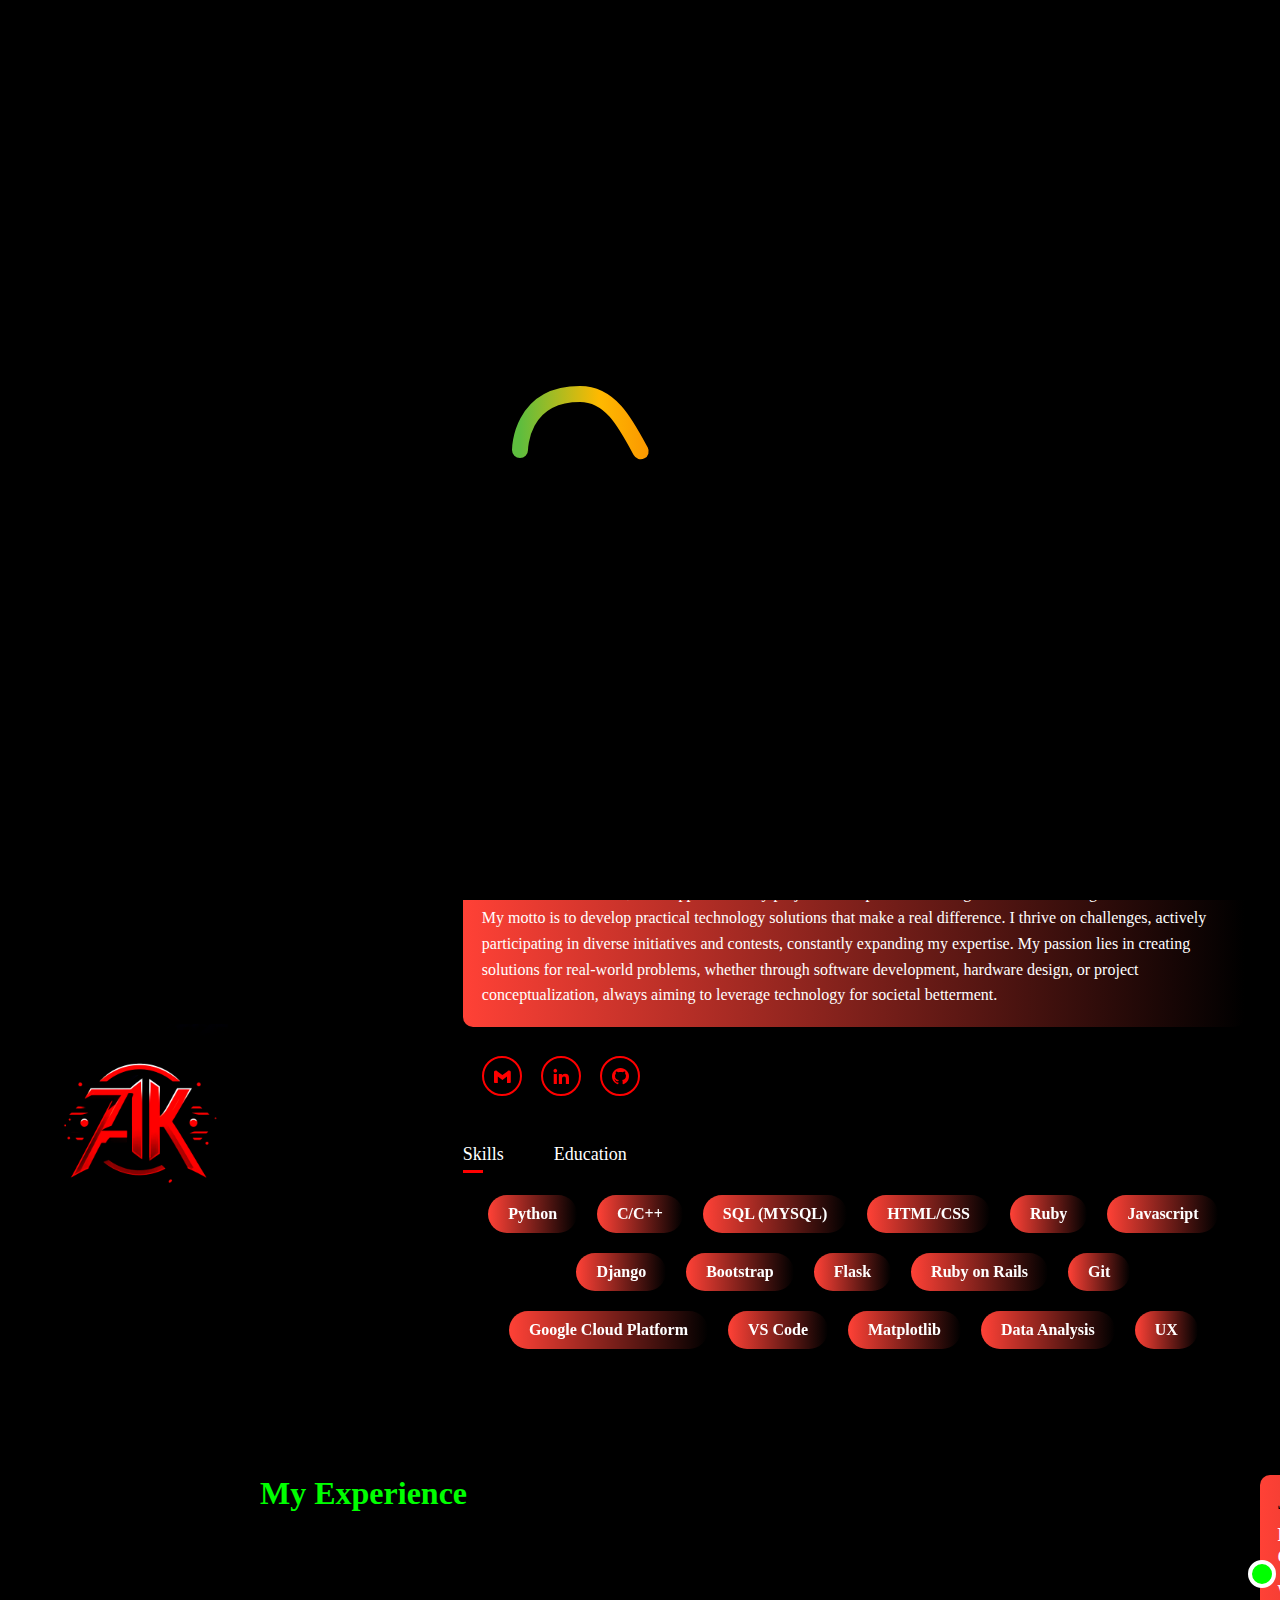
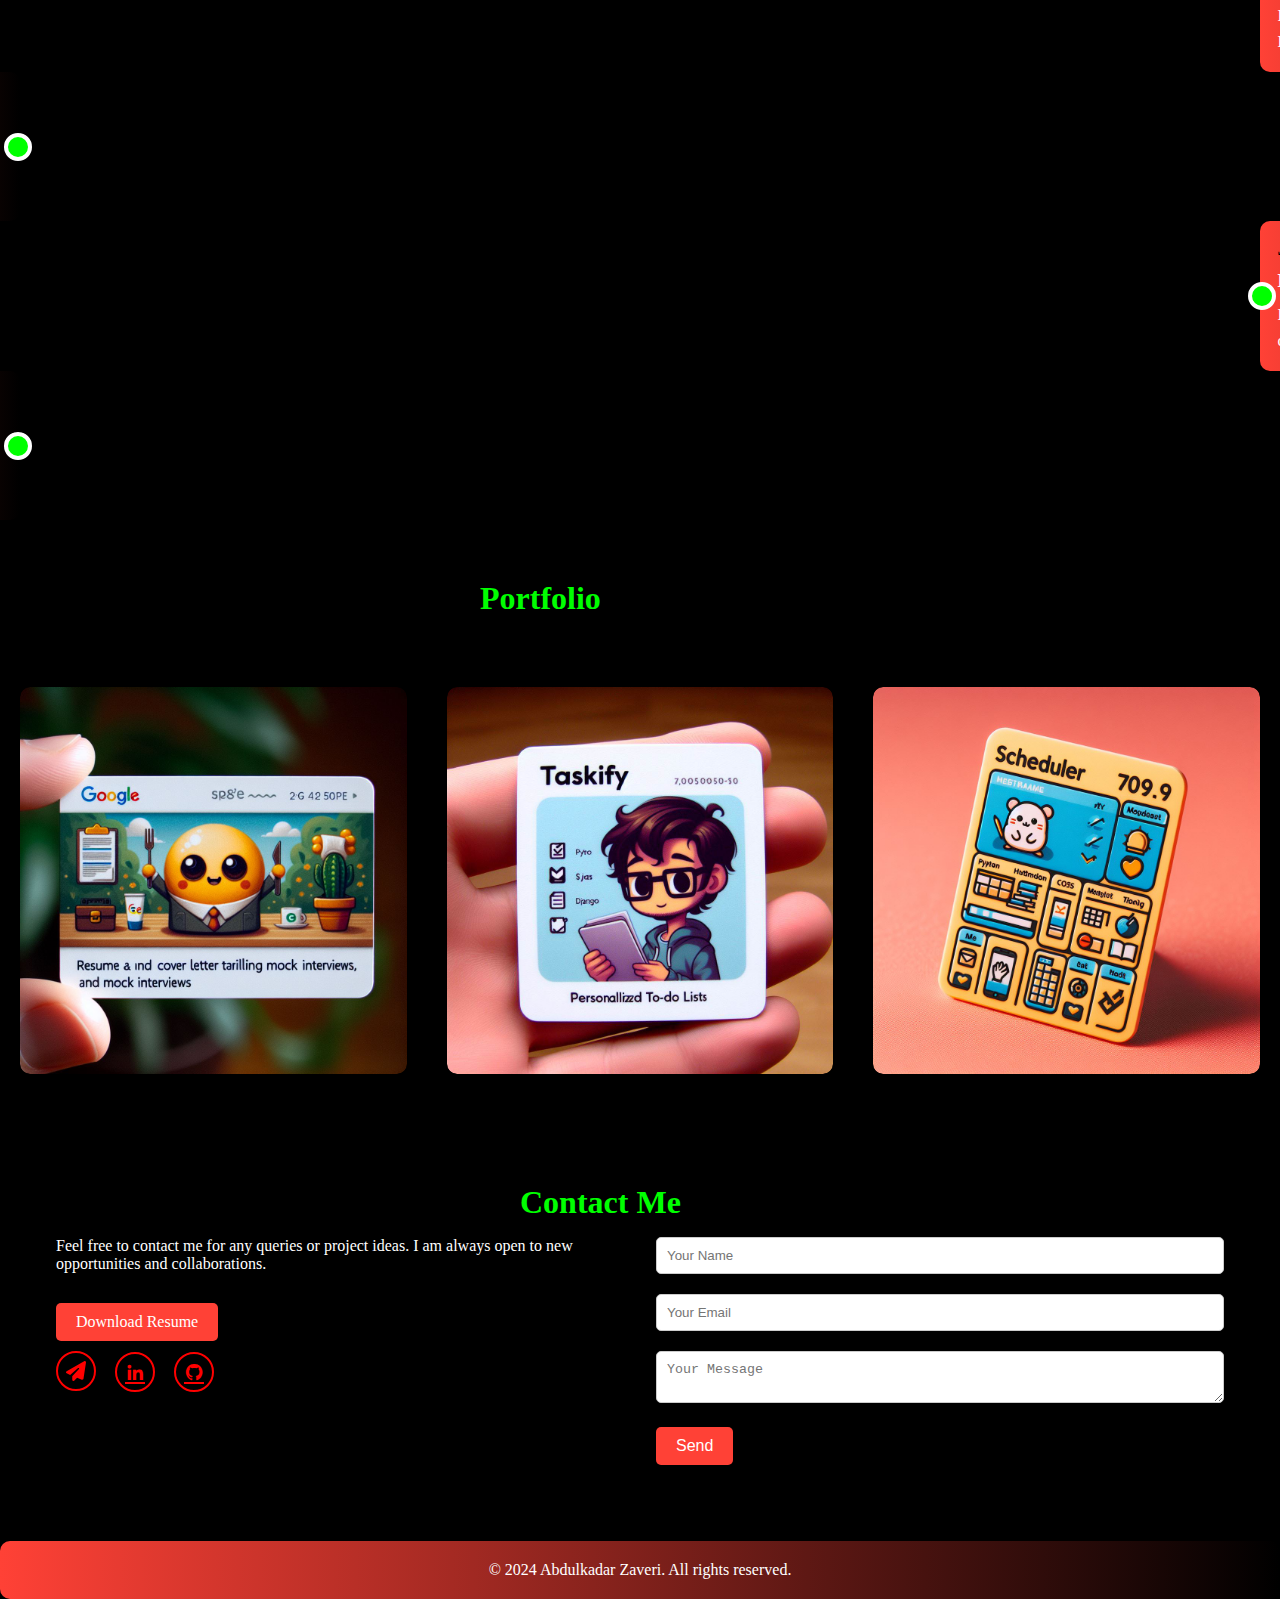
<file: index.html>
<!DOCTYPE html>
<html lang="en">      
<head>
    <meta charset="UTF-8">
    <meta name="viewport" content="width=device-width, initial-scale=1.0">
    <link rel="stylesheet" href="styles/styles.css">
    <link href='https://unpkg.com/boxicons@2.1.4/css/boxicons.min.css' rel='stylesheet'>
    <link rel="preconnect" href="https://fonts.googleapis.com">
    <link rel="preconnect" href="https://fonts.gstatic.com" crossorigin>
    <link href="https://fonts.googleapis.com/css2?family=Dosis:wght@200..800&display=swap" rel="stylesheet">
    <link rel="stylesheet" href="https://cdnjs.cloudflare.com/ajax/libs/font-awesome/4.7.0/css/font-awesome.min.css">
    <title>Personal Portfolio</title>
</head>
<body>
    <div class="preloader">
        <svg class="ip" viewBox="0 0 256 128" width="256px" height="128px" xmlns="http://www.w3.org/2000/svg">
            <defs>
                <linearGradient id="grad1" x1="0" y1="0" x2="1" y2="0">
                    <stop offset="0%" stop-color="#5ebd3e" />
                    <stop offset="33%" stop-color="#ffb900" />
                    <stop offset="67%" stop-color="#f78200" />
                    <stop offset="100%" stop-color="#e23838" />
                </linearGradient>
                <linearGradient id="grad2" x1="1" y1="0" x2="0" y2="0">
                    <stop offset="0%" stop-color="#e23838" />
                    <stop offset="33%" stop-color="#973999" />
                    <stop offset="67%" stop-color="#009cdf" />
                    <stop offset="100%" stop-color="#5ebd3e" />
                </linearGradient>
            </defs>
            <g fill="none" stroke-linecap="round" stroke-width="16">
                <g class="ip__track" stroke="#ddd">
                    <path d="M8,64s0-56,60-56,60,112,120,112,60-56,60-56"/>
                    <path d="M248,64s0-56-60-56-60,112-120,112S8,64,8,64"/>
                </g>
                <g stroke-dasharray="180 656">
                    <path class="ip__worm1" stroke="url(#grad1)" stroke-dashoffset="0" d="M8,64s0-56,60-56,60,112,120,112,60-56,60-56"/>
                    <path class="ip__worm2" stroke="url(#grad2)" stroke-dashoffset="358" d="M248,64s0-56-60-56-60,112-120,112S8,64,8,64"/>
                </g>
            </g>
        </svg>
    </div>
    <div id="header">
        <nav class="navbar">
            <img src="/images/Logo.jpg" alt="Logo">
            <ul class="menu">
                <li><a href="#home">Home</a></li>
                <li><a href="#about">About</a></li>
                <li><a href="#experience">Experience</a></li>
                <li><a href="#portfolio">Portfolio</a></li>
                <li><a href="#contact">Contact</a></li>
            </ul>
            <button class="hamburger">
                <div class="bar"></div>
            </button>
            <nav class="mobile-nav">
                   <a href="#home">Home</a>
                    <a href="#about">About</a>
                    <a href="#experience">Experience</a>
                    <a href="#portfolio">Portfolio</a>
                    <a href="#contact">Contact</a>
            </nav>
        </nav>
        <div class="flex-container">
            <div class="header-text">
                <h1>Hi, I am <span>Abdulkadar Zaveri</span></h1>
                <p>Computer Science Student</p>
                <h3>I build <h1 id="glitch">Websites</h1></h3>
            </div>
            <div class="my_image">
                <img src="/images/newbglogo-Photoroom.png" alt="My Image">
            </div>
        </div>
    </div>
    <div id="about">
        <div class="container">
            
            <div class="row">
                <div class = "col-1">
                    <h1>About Me</h1>
                    <img src="/images/newaboutlogo.png" alt="about logo">
                </div>
                <div class="col-2">
                    
                            <div class="info">
                                <p id = "description">
                                    I'm Abdulkadar Zaveri, and I approach every project with a problem-solving mindset and strong technical skills. My motto is to develop practical technology solutions that make a real difference. I thrive on challenges, actively participating in diverse initiatives and contests, constantly expanding my expertise. My passion lies in creating solutions for real-world problems, whether through software development, hardware design, or project conceptualization, always aiming to leverage technology for societal betterment.
                                </p>
                                <div class="home-sci">
                                    <a href="mailto:azaveri@ualberta.ca"><i class = 'bx bxl-gmail'></i></a>
                                    <a href="https://www.linkedin.com/in/abdulkadar-zaveri-b44613254/"><i class = 'bx bxl-linkedin'></i></a>
                                    <a href="https://github.com/ak47me"><i class = 'bx bxl-github'></i></a>

                                </div>
                            </div>
                            
                            <div class="tab-titles">
                                <p class="tab-links active-link" onclick="showTab('skills')">Skills</p>
                                <p class="tab-links" onclick="showTab('education')">Education</p>
                            </div>
                            <div id="skills" class="tab-contents active-tab">
                                <ul class="skills">
                                    <li>Python</li>
                                    <li>C/C++</li>
                                    <li>SQL (MYSQL)</li>
                                    <li>HTML/CSS</li>
                                    <li>Ruby</li>
                                    <li>Javascript</li>
                                    <li>Django</li>
                                    <li>Bootstrap</li>
                                    <li>Flask</li>
                                    <li>Ruby on Rails</li>
                                    <li>Git</li>
                                    <li>Google Cloud Platform</li>
                                    <li>VS Code</li>
                                    <li>Matplotlib</li>
                                    <li>Data Analysis</li>
                                    <li>UX</li>
                                    <!-- # Comment -->
                                     <!-- Add more skills as needed  -->
                                </ul>
                            </div>
                            <div id="education" class="tab-contents">
                                <ul class="education">
                                    <li>University of Alberta, Edmonton, Canada</li>
                                    <li>Bachelor of Science in Computer Science Honors</li>
                                    <li>Sept. 2022 – May 2026</li>
                                </ul>
                            </div>
                        </div>
                    </div>
            </div>
           
        </div>
            
    <!-- Experience code -->

    <div id="experience">
        <div class="container">
        
        <div class="timeline">
            <h1>My Experience</h1>
            <div class="timeline-item">
            <div class="timeline-date">Jan 2024 - Present</div>
            <div class="timeline-content">
                <h3>Full Stack Software Developer Intern at The Metabolomics Innovation Centre</h3>
                <p> Worked with two other podmates to optimize and develop an app for the Edmonton Ranchers named Armchair
                    Ramchair. The app was developed using Ruby on Rails, HTML, JavaScript, and Python.
                </p>
            </div>
            </div>
            <div class="timeline-item">
            <div class="timeline-date">September 2023</div>
            <div class="timeline-content">
                <h3>Developed 2.0 by Dev Edmonton Society</h3>
                <p>  Secured 2nd place in the hackathon’s Tinkerer category and implemented an innovative web-based scheduling application using Python, HTML, and Flask.</p>
            </div>
            </div>
            <div class="timeline-item">
            <div class="timeline-date">January 2023</div>
            <div class="timeline-content">
                <h3>Hacked Beta</h3>
                <p>Led the development of a project tailored for International Students, offering a comprehensive course catalog using
                    HTML and CSS.
                </p>
            </div>
            </div>
            <div class="timeline-item">
            <div class="timeline-date">October 2022</div>
            <div class="timeline-content">
                <h3>UofA Programming Contest </h3>
                <p>Developed efficient and optimized solutions using Python programming languages, demonstrating strong
                    problem-solving and analytical skills.</p>
            </div>
            </div>
        </div>
        </div>
    </div>
    <!-- portfolio -->
    <div id="portfolio">
        <h1>Portfolio</h1>
        <div class="container">
            <div class="portfolio-items">
                <div class="portfolio-item">
                    <img src="/images/pp1.jpg" alt="Portfolio 1">
                    <div class="layer">
                        <h3>Rizzume</h3>
                        <p>A helpful Tailored Resumes & Interview Prep google extension.</p>
                        <a href="https://github.com/ak47me/HACKED-2024--Rizzume-">
                            <svg xmlns="http://www.w3.org/2000/svg" x="0px" y="0px" width="100" height="100" viewBox="0,0,256,256">
                                <g transform="translate(83.2,83.2) scale(0.35,0.35)"><g fill="#000000" fill-rule="nonzero" stroke="none" stroke-width="1" stroke-linecap="butt" stroke-linejoin="miter" stroke-miterlimit="10" stroke-dasharray="" stroke-dashoffset="0" font-family="none" font-weight="none" font-size="none" text-anchor="none" style="mix-blend-mode: normal"><g transform="translate(-128,-168) scale(8,8)"><path d="M18,5v2h5.5625l-12.28125,12.28125l1.4375,1.4375l12.28125,-12.28125v5.5625h2v-9zM5,9v18h18v-13l-2,2v9h-14v-14h9l2,-2z"></path></g></g></g>
                            </svg>
                        </a>
                    </div>
                </div>
                <div class="portfolio-item">
                    <img src="/images/pp2.jpg" alt="Portfolio 2">
                    <div class="layer">
                        <h3>Taskify</h3>
                        <p>An interactive To-do-List app.</p>
                        <a href="https://github.com/ak47me/Taskify">
                            <svg xmlns="http://www.w3.org/2000/svg" x="0px" y="0px" width="100" height="100" viewBox="0,0,256,256">
                                <g transform="translate(83.2,83.2) scale(0.35,0.35)"><g fill="#000000" fill-rule="nonzero" stroke="none" stroke-width="1" stroke-linecap="butt" stroke-linejoin="miter" stroke-miterlimit="10" stroke-dasharray="" stroke-dashoffset="0" font-family="none" font-weight="none" font-size="none" text-anchor="none" style="mix-blend-mode: normal"><g transform="translate(-128,-168) scale(8,8)"><path d="M18,5v2h5.5625l-12.28125,12.28125l1.4375,1.4375l12.28125,-12.28125v5.5625h2v-9zM5,9v18h18v-13l-2,2v9h-14v-14h9l2,-2z"></path></g></g></g>
                            </svg>
                        </a>
                    </div>
                </div>
                <div class="portfolio-item">
                    <img src="/images/pp3.jpg" alt="Portfolio 3">
                    <div class="layer">
                        <h3>Schedular</h3>
                        <p>A powerful tool to serialize all the tasks in your day to day life.</p>
                        <a href=" https://scheduler-0r4v-main-qnxr6lu2aq-wm.a.run.app/">
                            <svg xmlns="http://www.w3.org/2000/svg" x="0px" y="0px" width="100" height="100" viewBox="0,0,256,256">
                                <g transform="translate(83.2,83.2) scale(0.35,0.35)"><g fill="#000000" fill-rule="nonzero" stroke="none" stroke-width="1" stroke-linecap="butt" stroke-linejoin="miter" stroke-miterlimit="10" stroke-dasharray="" stroke-dashoffset="0" font-family="none" font-weight="none" font-size="none" text-anchor="none" style="mix-blend-mode: normal"><g transform="translate(-128,-168) scale(7,7)"><path d="M18,5v2h5.5625l-12.28125,12.28125l1.4375,1.4375l12.28125,-12.28125v5.5625h2v-9zM5,9v18h18v-13l-2,2v9h-14v-14h9l2,-2z"></path></g></g></g>
                            </svg>
                        </a>
                    </div>
                </div>
            </div>
        </div> 
    <div id="contact">
        <h1>Contact Me</h1>
        <div class="container">
            <div class="row">
                <div class="contact-left">
                    
                    <p>Feel free to contact me for any queries or project ideas. I am always open to new opportunities and collaborations.</p>
                    <div class="home-sci">
                        <a href="mailto:azaveri@ualberta.ca">
                            <svg xmlns="http://www.w3.org/2000/svg" viewBox="0 0 512 512" style="fill: red; width: 40px; height: 20px;">
                                <path d="M498.1 5.6c10.1 7 15.4 19.1 13.5 31.2l-64 416c-1.5 9.7-7.4 18.2-16 23s-18.9 5.4-28 1.6L284 427.7l-68.5 74.1c-8.9 9.7-22.9 12.9-35.2 8.1S160 493.2 160 480V396.4c0-4 1.5-7.8 4.2-10.7L331.8 202.8c5.8-6.3 5.6-16-.4-22s-15.7-6.4-22-.7L106 360.8 17.7 316.6C7.1 311.3 .3 300.7 0 288.9s5.9-22.8 16.1-28.7l448-256c10.7-6.1 23.9-5.5 34 1.4z"/>
                            </svg>
                        </a>       
                        <a href="https://www.linkedin.com/in/abdulkadar-zaveri-b44613254/"><i class = 'bx bxl-linkedin'></i></a>
                        <a href="https://github.com/ak47me"><i class = 'bx bxl-github'></i></a>
                    </div>
                    <a href="/resume/Abdulkadar_Zaveri_Resume.pdf" class="btn btn2">Download Resume</a>
                    
                </div>
                <div class="contact-right">
                    <form action="/contact" method="POST">
                        <input type="text" name="name" placeholder="Your Name" required>
                        <input type="email" name="email" placeholder="Your Email" required>
                        <textarea name="message" placeholder="Your Message" required></textarea>
                        <button type="submit">Send</button>
                    </form>
                </div>
            </div>
        </div> 
        
    </div>
    <div class="copyright">
        <p>&copy; 2024 Abdulkadar Zaveri. All rights reserved.</p>
    </div>
    <script src="/app.js"></script>
</body>
</html>
</file>
<file: styles/styles.css>
* {
  margin: 0;
  padding: 0;
  box-sizing: border-box;
}

body {
  background-color: black;
  overflow-x: hidden; /* Hide horizontal overflow */
  cursor: url('/images/cursor.png'), auto;

}
html{
  scroll-behavior: smooth;

}
.preloader {
  background: black;
  height: 100vh;
  width: 100%;
  position: fixed;
  z-index: 100;
  display: flex;
  justify-content: center;
  align-items: center;
  opacity: 1; /* Initially visible */
}

.ip {
  width: 16em;
  height: 8em;
}

.ip__track {
  stroke: hsl(var(--hue), 90%, 90%);
  transition: stroke var(--trans-dur);
}

.ip__worm1,
.ip__worm2 {
  animation: worm1 2s linear infinite;
}

.ip__worm2 {
  animation-name: worm2;
}

/* Dark theme */
@media (prefers-color-scheme: dark) {
  :root {
    --bg: hsl(var(--hue), 90%, 5%);
    --fg: hsl(var(--hue), 90%, 95%);
  }
  .ip__track {
    stroke: hsl(var(--hue), 90%, 15%);
  }
}

/* Animation */
@keyframes worm1 {
  from {
    stroke-dashoffset: 0;
  }
  50% {
    animation-timing-function: steps(1);
    stroke-dashoffset: -358;
  }
  50.01% {
    animation-timing-function: linear;
    stroke-dashoffset: 358;
  }
  to {
    stroke-dashoffset: 0;
  }
}
@keyframes worm2 {
  from {
    stroke-dashoffset: 358;
  }
  50% {
    stroke-dashoffset: 0;
  }
  to {
    stroke-dashoffset: -358;
  }
}
.preloader.fade-out {
  opacity: 0; /* Fades out the preloader */
  transition: opacity 1s ease-out;
  display: none; /* Hides the preloader */
}

#header {
  position: relative; /* Add position relative */
}
#header {
  position: relative; /* Add position relative */
  display: flex; /* Add display flex */
  flex-direction: column; /* Stack children vertically */
}

/* Change flex-direction to row on larger screens */
@media (min-width: 768px) {
  #header {
    flex-direction: row; /* Align children in a row */
  }
}

.navbar {
  position: absolute;
  top: 20px;
  left: 20px;
  display: flex;
  justify-content: space-between;
  align-items: center;
  width: calc(100% - 40px);
  padding: 10px 20px;
  background-color: black; /* Dark background for a techy feel */
  border-radius: 5px; /* Slightly rounded corners */
}

.navbar img {
  width: 100%;
  max-width: 100px;
  /* filter: invert(1); Invert colors for a techy feel */
  animation: logoimage 3s infinite;}
@keyframes logoimage {
  0% { filter: drop-shadow(0 0 0px black); }
  50% { filter: drop-shadow(0 0 10px red); }
  100% { filter: drop-shadow(0 0 0px black); }
  
}

nav ul {
  list-style: none;
  display: flex;
  color: rgb(43, 121, 43); /* Bright green, like old school terminals */
  font-size: 1.3rem;
  animation: logoimage 3s infinite;

}

nav ul li {
  margin: 0px 15px;
}

nav ul li a {
  color: #0f0; /* Bright green, like old school terminals */
  text-decoration: none;
  position: relative;
}

nav ul li a:hover::after {
  width: 100%;


}
nav ul li a::after{
  content: '';
  display: block;
  width: 0%;
  height: 3px;
  background: #ff004f;
  position: absolute;
  left: 0;
  bottom: -6px;
  transition: 0.5s ease;
}

.hamburger {
  position: fixed;
  top: 50px;
  right: 50px;
  display: none;

  /* display: flex; */
  /* flex-direction: column; */
  /* justify-content: space-between; */
  width: 35px;
  height: 50px;
  cursor: pointer;
  appearance: none;
  outline: none;
  border: none;
  background: none;
  z-index: 100;

}

.hamburger .bar, .hamburger .bar::before, .hamburger .bar::after {
  content: '';
  display: block;
  width: 100%;
  height: 5px;
  background-color: white;
  transition: 0.4s;
  transform-origin: center; /* Set the origin of the transformation */
  /* margin: 3px 0; */
}


.hamburger .bar::before, .hamburger .bar::after {
  position: absolute; /* Set the origin of the transformation */
}
/* Animate the bars */
.hamburger .bar::before {
  transform: translateY(-12px);
}

.hamburger .bar::after {
  transform: translateY(12px);
}

.hamburger.hamburger.is-active .bar{
  background-color: transparent;
}
/* Rotate the bars when active */
.hamburger.is-active .bar::before {
  transform: translateY(0) rotate(-45deg);
}

.hamburger.is-active .bar::after {
  transform: translateY(0) rotate(45deg);
}


.mobile-nav {
  display: block;
  position: fixed;
  top: 0;
  left: 100%;
  width: 100%;
  height: 100vh;
  z-index: 98;
  background-color: black;
  padding-top: 120px;
  transition: left 0.5s ease; /* Added transition for smooth sliding */
}

.mobile-nav.is-active {
  left: 0;
}

.mobile-nav a {
  display: block;
  text-align: center;
  margin: 16px auto;
  padding: 12px 16px;
  background-color: black; /* Fixed typo */
  max-width: 200px;
  color: rgb(253, 11, 11);
  text-decoration: none;
  position: relative; /* Add position relative */
}

.mobile-nav a::after {
  content: '';
  display: block;
  width: 0;
  height: 3px;
  background: #ff004f;
  position: absolute;
  left: 50%; /* Adjust to center the line */
  bottom: -6px;
  transition: width 0.5s ease, left 0.5s ease; /* Add left transition */
  transform: translateX(-50%); /* Adjust to center the line */
}

.mobile-nav a:hover::after {
  width: 100%;
}
.flex-container {
  display: grid;
  grid-template-columns: 1fr; /* Change this to single column */
  grid-gap: 20px; /* Add this if you want some space between the image and the text */
}

@media (min-width: 920px) {
  .flex-container {
    grid-template-columns: 1fr 1fr; /* Change this back to two columns for larger screens */
  }
}

.my_image {
  margin-left: 0;
  max-width: 100%;
  margin-top: 18%;
  transform: scaleX(-1);
  height: 65%;
}

.my_image img {
  max-width: 100%; /* Change this */
  max-height: 100%; /* Change this */
  height: auto; /* Change this */
  border-radius: 50%;
  object-fit: cover; /* Add this to maintain aspect ratio */
}

@media (max-width: 920px) {
  .my_image img {
    margin-left: 0;
    max-width: 100%;
    margin-top: 2rem;
    height: 20rem;
  }
  .my_image{
    width: auto;
  }


  
  
}

#about h1{
  text-align: center;
  margin-bottom: 30px;
  color: #0f0;
  margin-right: 10rm;
}

.header-text {
  position: relative;
  top: 30%;
  left: 10%;
  z-index: 96;
}

.header-text h1 {
  font-size: 50px;
  margin-top: 2rem;
  color: white;
}

.header-text p {
  font-size: 30px;
  margin-top: 10px;
  color: white;
}

@keyframes colorAndSizeChange {
  0% { color: white; font-size: 30px; }
  50% { color: red; font-size: 45px; }
  100% { color: white; font-size: 30px; }
}

.header-text h1 span {
  animation: colorAndSizeChange 5s infinite;
}

.header-text h3 {
  color: white;
  font-size: 20px;
  margin-top: 10px;
}


/* #glitch {
  color: red;
  font-size: 24px;
  animation: glitch 1s infinite;
}

@keyframes glitch {
  0% { opacity: 1; }
  20% { opacity: 0; }
  30% { opacity: 1; }
  50% { opacity: 0; }
  70% { opacity: 1; }
  100% { opacity: 1; }
} */

@import url(https://fonts.googleapis.com/css?family=Abril+Fatface|Roboto:400,400italic,500,500italic);

@-webkit-keyframes wiggle {
    0% { -webkit-transform: skewX(24deg); } 
    10% { -webkit-transform: skewX(-8deg); }
    20% { -webkit-transform: skewX(55deg); }
    30% { -webkit-transform: skewX(-90deg); }
    40% { -webkit-transform: skewX(29deg); }
    50% { -webkit-transform: skewX(-90deg); }
    60% { -webkit-transform: skewX(3deg); }
    70% { -webkit-transform: skewX(-2deg); }
    80% { -webkit-transform: skewX(1deg); }
    90% { -webkit-transform: skewX(10deg); }
    100% { -webkit-transform: skewX(0deg); }
}

/* #glitch:hover {
  -webkit-animation: wiggle 0.4s infinite;
} */

#glitch {
  font-family:'Abril Fatface';
  font-weight:normal;
  font-size: 50px;
  cursor:pointer;
  color:rgba(255,255,255,0.95);
  text-shadow:1px 1px rgba(246, 0, 153,0.8),
             -1px -1px rgba(15, 210, 255,0.8),
             -1px 0px rgba(255, 210, 0, 1);
  -webkit-animation: wiggle 0.4s infinite;
}


/* About Page */
#about {
  padding: 20px 0;
}

#about .row{
    display: grid;
    grid-template-columns: 1fr; /* Change this to single column */
    grid-gap: 20px; /* Add this if you want some space between the image and the text */  
}
@media (min-width: 920px) {
  #about .row {
    grid-template-columns: 1fr 2fr; /* Change this back to two columns for larger screens */
  }
}

#about .container {
  display: flex;
  margin: 0 auto;
  padding: 20px;
}
.col-1 {
  width: fit-content;
  height: fit-content;
}


.col-2 h1 {
  text-align: center;
  margin-bottom: 30px;
  color: #0f0;
}
.info {
  margin-bottom: 50px;
  background: rgba(255, 255, 255, 0.7); /* Semi-transparent white */
  padding: 1.2rem; /* Add some space around the text */
  border-radius: 10px; /* Optional: round the corners of the box */
}

/* Fallback for browsers that don't support backdrop-filter */
.info {
  background: linear-gradient(to right, #FF4136, #000000); /* Fallback semi-transparent white */
}

/* For browsers that support backdrop-filter */
@supports (backdrop-filter: blur(10px)) {
  .info {
    backdrop-filter: blur(20px); /* Adjust the blur strength as needed */
  }
}

.info h2 {
  margin-bottom: 20px;
  color: #555;
}

.info p{
  font-size: 1rem;
  line-height: 1.6;
  color: white;
  text-align: left;
  animation: slideIn 1.5s ease-in-out;
}
.home-sci{
  margin-top: 3rem;
  position: absolute;
  animation: slideIn 1.5s ease-in-out;

}
.home-sci a{
  display: inline-flex;
  justify-content: center;
  align-items: center;
  width: 40px;
  height: 40px;
  background: transparent;
  border:2px solid red;
  border-radius: 50%;
  font-size: 20px;

}

.home-sci a:hover{
  background: red;
  transition: 0.5s ease-in-out;
}

@keyframes slideIn {
  0% {
    opacity: 0;
    transform: translateY(50px);
  }
  100% {
    opacity: 1;
    transform: translateY(0);
  }
}


.info a {
  color: crimson; /* Change the color of the link */
  text-decoration: none; /* Remove the underline */
  font-weight: bold; /* Make the text bold */
}

.info a:hover {
  color: #2c3e50; /* Change the color of the link when hovered */
}

.skills {
  display: flex;
  flex-wrap: wrap;
  justify-content: center;
  list-style-type: none;
  padding: 0;
}

.skills li {
  color: #fff;
  font-size: 16px;
  font-weight: bold;
  padding: 10px 20px;
  margin: 10px;
  border-radius: 20px;
  transition: scale 0.5s ease;
}
.skills li:hover {
  scale: 1.1; 
}

.tab-titles {
  display: flex;
  margin: 20px 0 20px;
  margin-top: 15% ;
}

.tab-links {
  margin-right: 50px;
  font-size: 18px;
  color: white;
  font-weight: 500;
  position: relative;
  cursor: pointer;
}

.tab-links::after {
  content: '';
  width: 0;
  height: 3px;
  background: red;
  position: absolute;
  left: 0;
  bottom: -8px;
  transition: 0.5s ease-in-out;
}
@media (max-width: 920px) {
  .tab-links{
    margin: 5rem ;
  }
}
@media screen and (max-width: 655px) {
  .menu {
    display: none;
  }
  .hamburger {
    display: block;
  }
}

.tab-links.active-link::after {
  width: 50%;
}

.tab-contents {
  display: none;
}

.tab-contents.active-tab {
  display: block;
}

#education {
  padding: 20px;
  border-radius: 10px;
  margin-top: 20px;
}

#education ul {
  list-style-type: none;
  padding: 0;
}

#education ul li {
  font-size: 18px;
  line-height: 1.6;
  color: white;
  margin-bottom: 10px;
  
}


.col-1 img{
  margin-top: 50%;
  max-height: 20rem;
  max-width: 12rem;
}

.row{
  display: flex;
  justify-content: space-between ;
}

.row > * {
  margin: 1rem;
}

/* CSS code */

/* Define the bounce animation */
/* Define the bounce animation */
@keyframes bounce {
  from {
    transform: translateY(0);
  }
  to {
    transform: translateY(-10px);
  }
}

/* Define the fade animation */
@keyframes fade {
  from {
    opacity: 0.8;
  }
  to {
    opacity: 0.2;
  }
}

/* Add some animation to the skills list */
.skills li {
  /* Use the background-clip and text-fill-color properties to apply the gradient to the text only */
  background-clip: text;
  -webkit-background-clip: text;
  color: white; /* Make the text color transparent */

  /* Use the linear-gradient function to create a gradient from left to right */
  background: linear-gradient(to right, #FF4136, #000000);

  /* Use the animation and filter properties to create a fading effect */
  animation: bounce 1s  alternate, fade 2s ;
  filter: opacity(1);
}

/* Add some gradient background to the education section */
#education {
  background: linear-gradient(to right, #FF4136, #000000);
}

.education ::after{
  transition: all 0.5s ease-in-out;
}

/* Experience Page */

/* Style the experience section */
#experience {
  padding: 20px 0;
  background-color: black;
}

/* Style the container */
#experience .container {
  display: flex;
  margin: 0 auto;
  padding: 20px;
}

/* Style the heading */
#experience h1 {
  text-align: center; 
  /* margin-bottom: 40px; */
  display: inline;
  color: #0f0;
  margin-left: 15rem;
  margin-top: .5rem; 

}

/* Style the timeline */
.timeline {
  position: relative;
  margin: 20px 0;
}
/* Add a vertical line to the timeline */
.timeline::before {
  content: '';
  position: absolute;
  left: 50%;
  top: 0;
  bottom: 0;
  width: 4px;
  background-color: black;
}

/* Style the timeline items */
.timeline-item {
  position: relative;
  width: 50%;
  padding: 1.1rem;
  background: linear-gradient(to right, #FF4136, #000000);
  border-radius: 10px;
  box-shadow: 0 2px 4px rgba(0, 0, 0, 0.1);
}

/* Alternate the timeline items to the left and right */
.timeline-item:nth-child(odd) {
  float: left;
  clear: both;
}

.timeline-item:nth-child(even) {
  float: right;
  clear: both;
}

/* Add a circle to each timeline item */
.timeline-item::after {
  content: '';
  position: absolute;
  top: 50%;
  transform: translateY(-50%);
  width: 20px;
  height: 20px;
  border-radius: 50%;
  background-color: #0f0;
  border: 4px solid #fff;
}

/* Position the circle to the center of the vertical line */
.timeline-item:nth-child(odd)::after {
  right: -12px;
}

.timeline-item:nth-child(even)::after {
  left: -12px;
}

/* Style the timeline date */
.timeline-date {
  font-size: 18px;
  font-weight: bold;
  color: black;
  margin-bottom: 10px;
}

/* Style the timeline content */
.timeline-content {
  font-size: 16px;
  color: white;
}

/* Style the timeline content heading */
.timeline-content h3 {
  margin-bottom: 10px;
}

/* Style the timeline content paragraph */
.timeline-content p {
  line-height: 1.6;
}

/* Make the timeline responsive */
@media (max-width: 768px) {
  /* Change the width of the timeline items to 100% */
  .timeline-item {
    width: 100%;
    padding: 1.1rem;
  }

  /* Change the position of the timeline */
  .timeline::before {
    left: 20px;
  }

  /* Change the position of the circle */
  .timeline-item::after {
    left: 8px;
  }
}

/* CSS code */

/* Add some very cool animations to the timeline items */
.timeline-item {
  /* Use the animation property to apply the animation name, duration, and timing function */
  animation: slide-in 1s ease-in-out forwards;

  /* Use the transform property to translate the element */
  transform: translateX(-100%);
}

/* Alternate the direction of the slide-in animation */
.timeline-item:nth-child(even) {
  transform: translateX(100%);
}

/* Define the slide-in animation */
@keyframes slide-in {
  /* At 0%, the element is translated to the left or right */
  0% {
    transform: translateX(-100%);
  }

  /* At 100%, the element is translated to its original position */
  100% {
    transform: translateX(0);
  }
}

/* Portfolio Page */
#portfolio .container {
  justify-content: center;
}
#portfolio h1{
  text-align: center; 
  /* margin-bottom: 40px; */
  display: flex;
  color: #0f0;
  margin-left: 30rem;


}
.portfolio-items{
  display: grid;
  grid-template-columns: repeat(auto-fit, minmax(250px, 1fr));
  grid-gap: 40px;
  margin-top: 50px;
  padding: 20px;
}
.portfolio-item {
  position: relative; /* Add this */
  border-radius: 10px;
  overflow: hidden;
}
.portfolio-item img {
  width: 100%;
  border-radius: 10px;
  display: block;
  height: 100%;
}
.layer{
  position: absolute; /* Add this */
  color: white;
  width: 100%;
  height: 100%;
  background: linear-gradient(rgba(0, 0, 0, 0.5), red);
  border-radius: 10px;
  left: 0;
  bottom: 0;
  overflow: hidden;
  display: flex;
  align-items: center;
  justify-content: center;
  flex-direction: column;
  padding: 0 40px;
  text-align: center;
  opacity: 0; /* Add this */
  transition: opacity 0.5s ease; /* Add this */
  font-size: 14px;
}
.portfolio-item:hover .layer {
  opacity: 1; /* Add this */
}
.layer h3 {
  margin-bottom: 10px;
  font-size: 24px;
}

.layer a{
  margin-top: 20px;
  color: red;
  text-decoration: none;
  font-size: 18px;
  line-height: 60px;
  background: #fff;
  width: 60px;
  height: 60px;
  border-radius: 50%;
}


#contact.container {
  max-width: 1200px;
  margin: 0 auto;
  padding: 20px;
}
/* Contact Page Styles */
#contact {
  background-color: black;
  border-radius: 10px;
  box-shadow: 0px 0px 20px rgba(0, 0, 0, 0.1);
  padding: 40px;
  margin-top: 50px;
}
.contact-left, .contact-right {
  width: 50%;
  float: left;
}
.contact-left h1 {
  color: #333;
  font-size: 32px;
  margin-bottom: 20px;
}
.contact-left p {
  color: white;
  font-size: 16px;
  margin-bottom: 30px;
}
#contact.home-sci { 
  position: relative;
  animation: slideIn 1.5s ease-in-out;
  }
.home-sci a {
  color: red;
  margin-right: 15px;
  transition: color 0.3s;
}
.home-sci a:hover {
  color: #FF4136;
}
.btn {
  
  display: inline-block;
  background-color: #FF4136;
  color: #fff;
  padding: 10px 20px;
  border: none;
  border-radius: 5px;
  text-decoration: none;
  font-size: 16px;
  transition: background-color 0.3s ease;
}
.btn:hover {
  background-color: #ff5733;
}
input[type="text"], input[type="email"], textarea {
  width: 100%;
  padding: 10px;
  margin-bottom: 20px;
  border-radius: 5px;
  border: 1px solid #ccc;
  box-sizing: border-box;
}
button[type="submit"] {
  background-color: #FF4136;
  color: #fff;
  padding: 10px 20px;
  border: none;
  border-radius: 5px;
  font-size: 16px;
  cursor: pointer;
  transition: background-color 0.3s ease;
}
button[type="submit"]:hover {
  background-color: #ff5733;
}

.copyright{
  width: 100%;
  text-align: center;
  color: white;
  margin-top: 20px;
  padding: 20px;
  background: linear-gradient(to right, #FF4136, #000000);
  border-radius: 10px;
}


/* CSS for small screens */
@media only screen and (max-width: 650px) {
  .navbar {
      justify-content: space-between;
      padding: 10px 20px;
      align-items: center;
  }

  .menu {
      display: none;
      flex-direction: column;
      align-items: center;
      text-align: center;
  }

  .menu li {
      margin-bottom: 10px;
  }

  .menu-icon {
      display: flex;
      cursor: pointer;
  }

  .menu-icon .fa-xmark {
      display: none;
  }

  .navbar ul.active {
      display: flex;
  }

  .navbar ul.active .menu-icon .fa-xmark {
      display: block;
  }

  .navbar ul.active .menu-icon .fa-bars {
      display: none;
  }
  .menu-icon i {
    color: white;
}
  .fa-solid.fa-xmark{
    color: white;
  }
}
</file>
